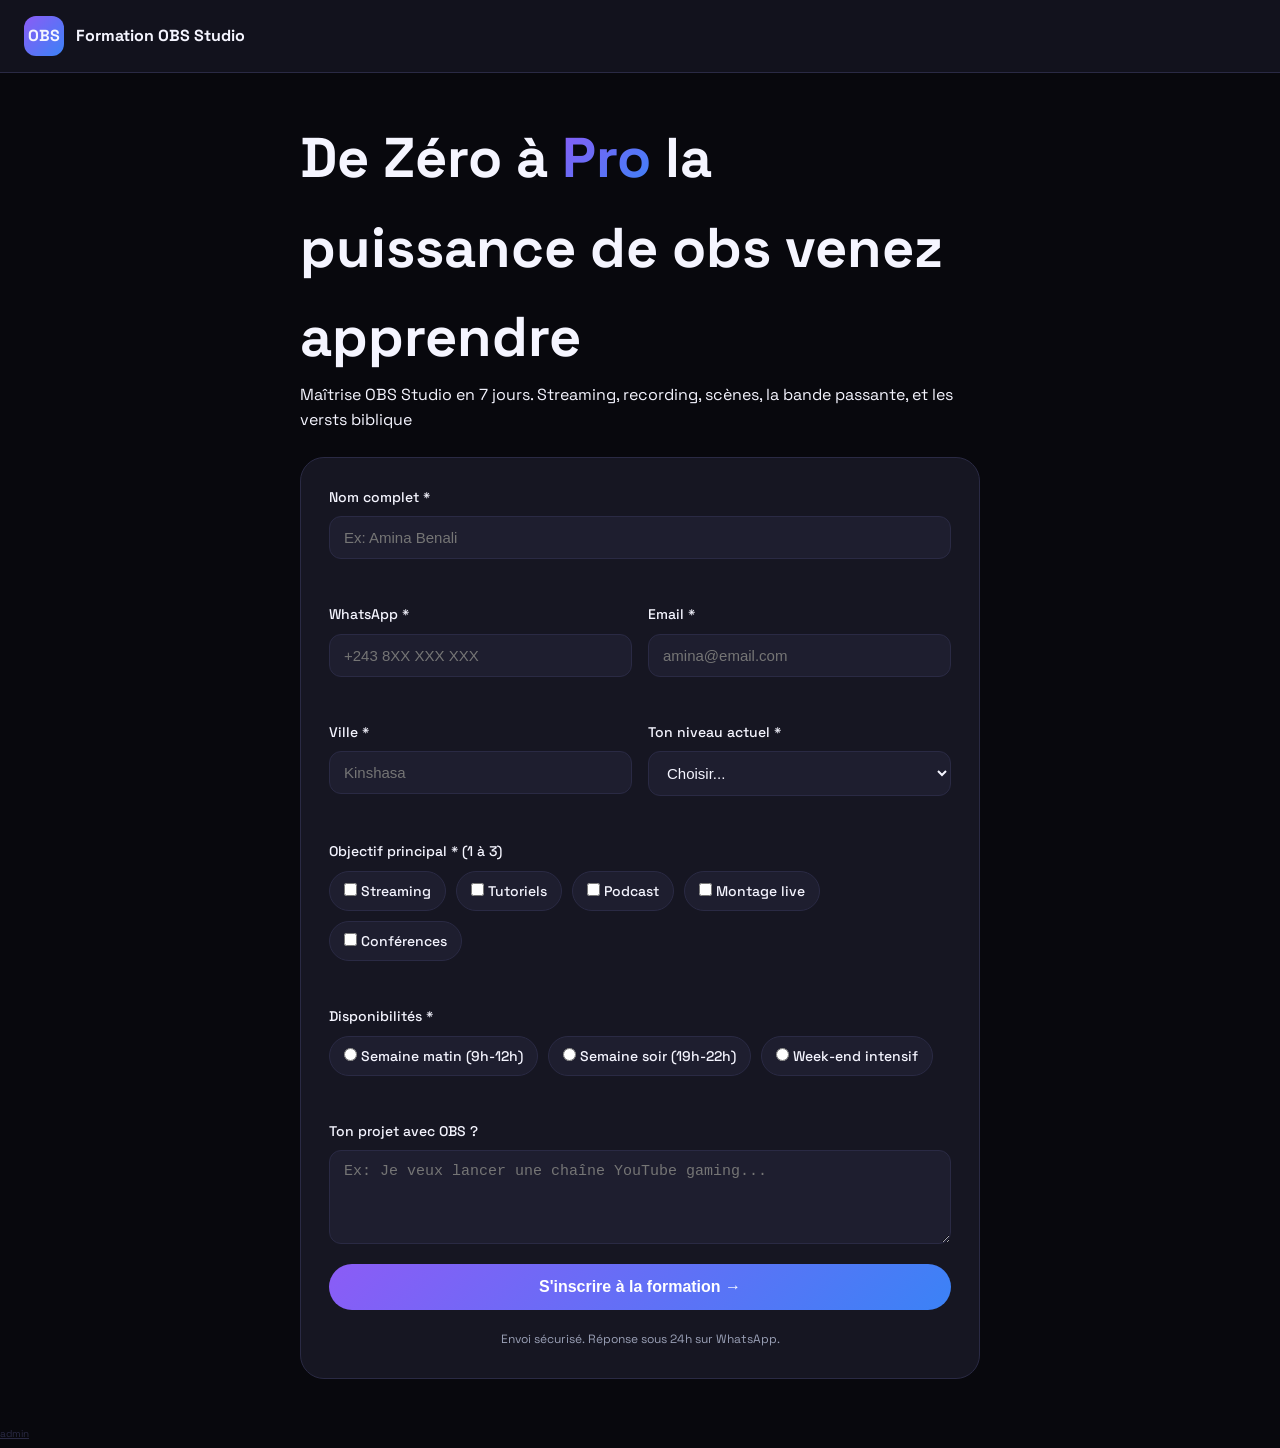
<file: index.html>
<!DOCTYPE html>
<html lang="fr">
<head>
  <meta charset="UTF-8">
  <meta name="viewport" content="width=device-width, initial-scale=1.0">
  <title>Formation OBS Studio - De Zéro à Pro</title>
  <link rel="stylesheet" href="style.css">
  <link href="https://fonts.googleapis.com/css2?family=Space+Grotesk:wght@400;500;600;700&display=swap" rel="stylesheet">
</head>
<body>
  <header class="header">
    <div class="logo">
      <div class="logo-icon">OBS</div>
      <span>Formation OBS Studio </span>
    </div>
  </header>

  <main class="container">
    <section class="hero">
      <h1>De Zéro à <span class="gradient">Pro</span> la puissance de obs venez apprendre</h1>
      <p>Maîtrise OBS Studio en 7 jours. Streaming, recording, scènes, la bande passante, et les versts biblique</p>
    </section>

    <form id="obsForm" class="form-card" novalidate>
      <div class="field">
        <label for="nom">Nom complet *</label>
        <input type="text" id="nom" name="nom" placeholder="Ex: Amina Benali" required>
        <span class="error" id="err-nom"></span>
      </div>

      <div class="row">
        <div class="field">
          <label for="whatsapp">WhatsApp *</label>
          <input type="tel" id="whatsapp" name="whatsapp" placeholder="+243 8XX XXX XXX" required>
          <span class="error" id="err-whatsapp"></span>
        </div>
        <div class="field">
          <label for="email">Email *</label>
          <input type="email" id="email" name="email" placeholder="amina@email.com" required>
          <span class="error" id="err-email"></span>
        </div>
      </div>

      <div class="row">
        <div class="field">
          <label for="ville">Ville *</label>
          <input type="text" id="ville" name="ville" placeholder="Kinshasa" required>
          <span class="error" id="err-ville"></span>
        </div>
        <div class="field">
          <label for="niveau">Ton niveau actuel *</label>
          <select id="niveau" name="niveau" required>
            <option value="">Choisir...</option>
            <option value="debutant">Débutant - Jamais utilisé OBS</option>
            <option value="intermediaire">Intermédiaire - Bases acquises</option>
            <option value="avance">Avancé - Je stream déjà</option>
            <option value="formateur">Futur formateur</option>
            <option value="formateur">je prépare mon studion</option>
          </select>
          <span class="error" id="err-niveau"></span>
        </div>
      </div>

      <div class="field">
        <label>Objectif principal * (1 à 3)</label>
        <div class="checkbox-grid">
          <label><input type="checkbox" name="objectifs" value="streaming"> Streaming</label>
          <label><input type="checkbox" name="objectifs" value="tuto"> Tutoriels</label>
          <label><input type="checkbox" name="objectifs" value="podcast"> Podcast</label>
          <label><input type="checkbox" name="objectifs" value="live"> Montage live</label>
          <label><input type="checkbox" name="objectifs" value="conf"> Conférences</label>
        </div>
        <span class="error" id="err-objectifs"></span>
      </div>

      <div class="field">
        <label>Disponibilités *</label>
        <div class="radio-group">
          <label><input type="radio" name="dispo" value="matin" required> Semaine matin (9h-12h)</label>
          <label><input type="radio" name="dispo" value="soir" required> Semaine soir (19h-22h)</label>
          <label><input type="radio" name="dispo" value="weekend" required> Week-end intensif</label>
        </div>
        <span class="error" id="err-dispo"></span>
      </div>

      <div class="field">
        <label for="message">Ton projet avec OBS ?</label>
        <textarea id="message" name="message" rows="4" placeholder="Ex: Je veux lancer une chaîne YouTube gaming..."></textarea>
      </div>

      <button type="submit" class="btn-primary" id="submitBtn">
        S'inscrire à la formation →
      </button>
      <p class="legal">Envoi sécurisé. Réponse sous 24h sur WhatsApp.</p>
    </form>

    <div id="successBox" class="success hidden">
      <h3>✅ Inscription envoyée !</h3>
      <p>On te contacte sur WhatsApp très vite.</p>
      <div class="share-link">
        <span id="shareUrl"></span>
        <button onclick="copyLink()">Copier</button>
      </div>
    </div>
  </main>
  <script src="script.js"></script>
      <a href="admin.html" style="color:#2a2a44;font-size:10px">admin</a>
</body>
</html>
</file>
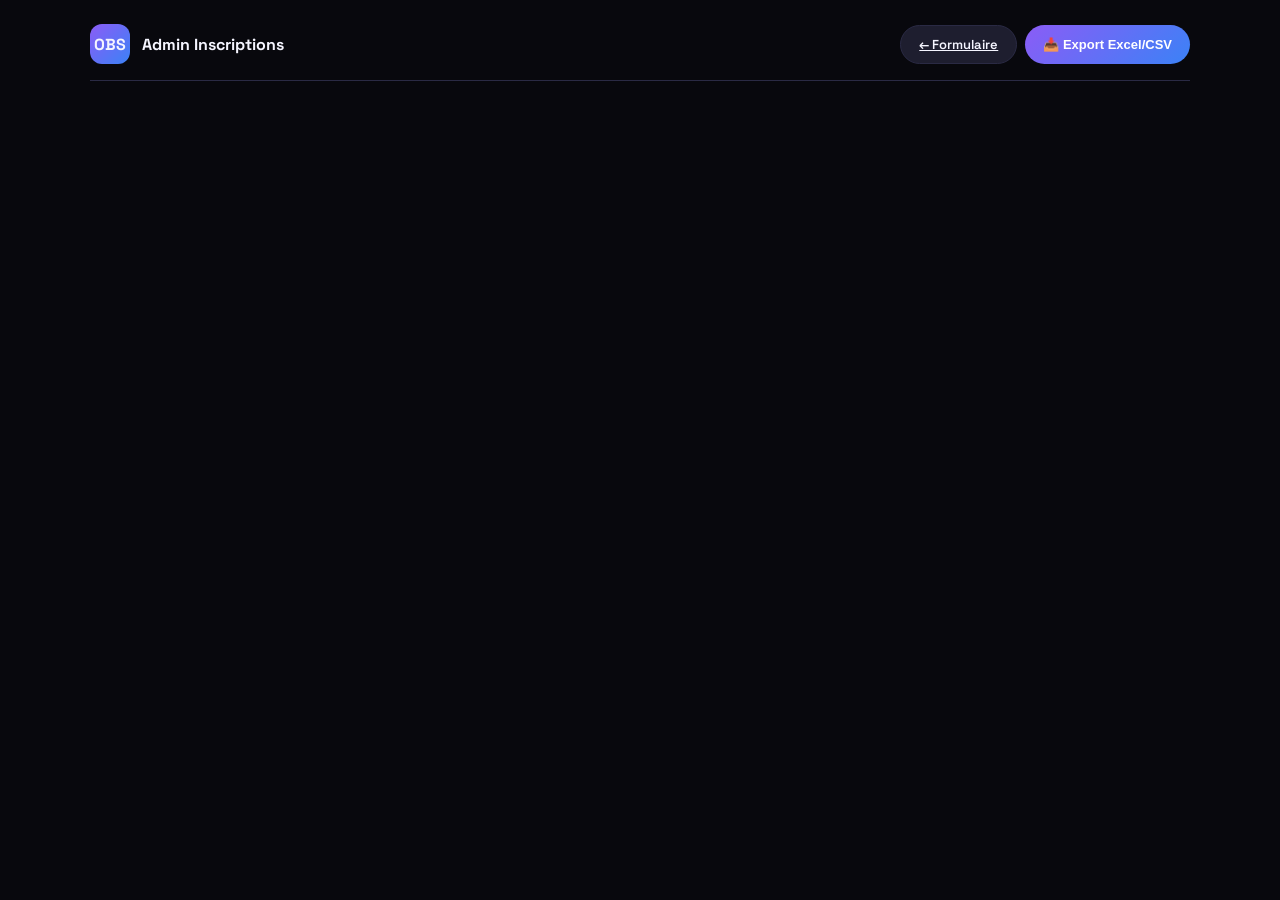
<file: Admin.html>
<!DOCTYPE html>
<html lang="fr">
<head>
<meta charset="UTF-8">
<meta name="viewport" content="width=device-width, initial-scale=1.0">
<title>Admin - Inscriptions OBS Studio</title>
<link href="https://fonts.googleapis.com/css2?family=Space+Grotesk:wght@400;500;600;700&display=swap" rel="stylesheet">
<style>
:root{--bg:#08080d;--surface:#161622;--surface-2:#1e1e2f;--border:#2a2a44;--text:#f5f5ff;--muted:#9aa0b6;--accent:#8b5cf6;--accent-2:#3b82f6}
*{margin:0;padding:0;box-sizing:border-box}
body{background:var(--bg);color:var(--text);font-family:'Space Grotesk',sans-serif;padding:24px}
.header{display:flex;justify-content:space-between;align-items:center;max-width:1100px;margin:0 auto 24px;border-bottom:1px solid var(--border);padding-bottom:16px}
.logo{display:flex;align-items:center;gap:12px;font-weight:700}
.logo-icon{width:40px;height:40px;border-radius:12px;background:linear-gradient(135deg,var(--accent),var(--accent-2));display:grid;place-items:center;font-weight:800}
.stats{display:grid;grid-template-columns:repeat(4,1fr);gap:12px;max-width:1100px;margin:0 auto 24px}
.stat{background:var(--surface);border:1px solid var(--border);border-radius:16px;padding:16px}
.stat b{font-size:28px;display:block}
.stat span{font-size:12px;color:var(--muted)}
.table-wrap{max-width:1100px;margin:0 auto;background:var(--surface);border:1px solid var(--border);border-radius:20px;overflow:hidden}
.toolbar{display:flex;justify-content:space-between;align-items:center;padding:16px 20px;border-bottom:1px solid var(--border);flex-wrap:wrap;gap:10px}
.btn{border:none;border-radius:999px;padding:10px 18px;font-weight:600;cursor:pointer;font-size:13px}
.btn-primary{background:linear-gradient(135deg,var(--accent),var(--accent-2));color:white}
.btn-ghost{background:var(--surface-2);color:var(--text);border:1px solid var(--border)}
input.search{background:var(--surface-2);border:1px solid var(--border);border-radius:999px;padding:10px 16px;color:white;min-width:240px}
table{width:100%;border-collapse:collapse;font-size:13px}
th{text-align:left;padding:12px 16px;color:var(--muted);font-weight:500;border-bottom:1px solid var(--border);font-size:11px;text-transform:uppercase;letter-spacing:0.5px}
td{padding:14px 16px;border-bottom:1px solid rgba(42,42,68,0.5)}
tr:hover td{background:rgba(139,92,246,0.05)}
.badge{background:rgba(139,92,246,0.15);border:1px solid rgba(139,92,246,0.3);padding:4px 10px;border-radius:999px;font-size:11px}
.empty{text-align:center;padding:60px 20px;color:var(--muted)}
@media(max-width:700px){.stats{grid-template-columns:1fr 1fr} table{font-size:12px} .toolbar{flex-direction:column;align-items:stretch}}
</style>
</head>
<body>
<div class="header">
  <div class="logo"><div class="logo-icon">OBS</div> Admin Inscriptions</div>
  <div style="display:flex;gap:8px">
    <a href="index.html" class="btn btn-ghost">← Formulaire</a>
    <button class="btn btn-primary" onclick="exportCSV()">📥 Export Excel/CSV</button>
  </div>
</div>

<div class="stats">
</file>
<file: style.css>
:root {
  --bg: #08080d;
  --surface: #161622;
  --surface-2: #1e1e2f;
  --border: #2a2a44;
  --text: #f5f5ff;
  --muted: #9aa0b6;
  --accent: #8b5cf6;
  --accent-2: #3b82f6;
}
* { margin:0; padding:0; box-sizing:border-box; }
body {
  background: var(--bg);
  color: var(--text);
  font-family: 'Space Grotesk', sans-serif;
  line-height: 1.6;
}
.header {
  position: sticky; top:0; z-index:10;
  background: rgba(22,22,34,0.8);
  backdrop-filter: blur(12px);
  border-bottom: 1px solid var(--border);
  padding: 16px 24px;
}
.logo { display:flex; align-items:center; gap:12px; font-weight:700; }
.logo-icon {
  width:40px; height:40px; border-radius:12px;
  background: linear-gradient(135deg, var(--accent), var(--accent-2));
  display:grid; place-items:center; font-weight:800;
}
.container { max-width: 720px; margin: 0 auto; padding: 40px 20px; }
.hero h1 { font-size: clamp(32px, 6vw, 56px); font-weight:700; }
.gradient {
  background: linear-gradient(135deg, #8b5cf6, #3b82f6);
  -webkit-background-clip: text; -webkit-text-fill-color: transparent;
}
.form-card {
  background: var(--surface);
  border: 1px solid var(--border);
  border-radius: 24px;
  padding: 28px;
  display:flex; flex-direction:column; gap:20px;
  margin-top: 24px;
}
.field { display:flex; flex-direction:column; gap:8px; }
.field label { font-size:14px; font-weight:500; }
.row { display:grid; grid-template-columns:1fr 1fr; gap:16px; }
@media(max-width:640px){ .row{ grid-template-columns:1fr; } }
input, select, textarea {
  background: var(--surface-2);
  border: 1px solid var(--border);
  border-radius: 12px;
  padding: 12px 14px;
  color: var(--text);
  font-size:15px;
}
input:focus, select:focus, textarea:focus {
  outline:none; border-color: var(--accent);
  box-shadow: 0 0 0 3px rgba(139,92,246,0.3);
}
.input-error { border-color:#ef4444 !important; }
.error { font-size:12px; color:#ef4444; min-height:16px; }
.checkbox-grid, .radio-group { display:flex; flex-wrap:wrap; gap:10px; }
.checkbox-grid label, .radio-group label {
  background: var(--surface-2);
  border:1px solid var(--border);
  border-radius:999px;
  padding:8px 14px; cursor:pointer; font-size:14px;
}
.checkbox-grid label:has(input:checked),
.radio-group label:has(input:checked) {
  border-color: var(--accent);
  background: rgba(139,92,246,0.15);
}
.btn-primary {
  background: linear-gradient(135deg, var(--accent), var(--accent-2));
  color:white; border:none; border-radius:999px;
  padding:14px 24px; font-weight:600; font-size:16px;
  cursor:pointer;
}
.btn-primary:hover { transform: translateY(-1px); filter: brightness(1.1); }
.success {
  background: #161622;
  border:1px solid #22c55e33;
  border-radius:16px; padding:24px; margin-top:24px;
}
.hidden { display:none; }
.share-link {
  display:flex; align-items:center; justify-content:space-between;
  background:#0f0f18; border:1px dashed #3a3a5a;
  border-radius:10px; padding:10px 14px; margin-top:12px;
  font-family: monospace; font-size:13px;
}
.legal { font-size:12px; color:var(--muted); text-align:center; }
</file>
